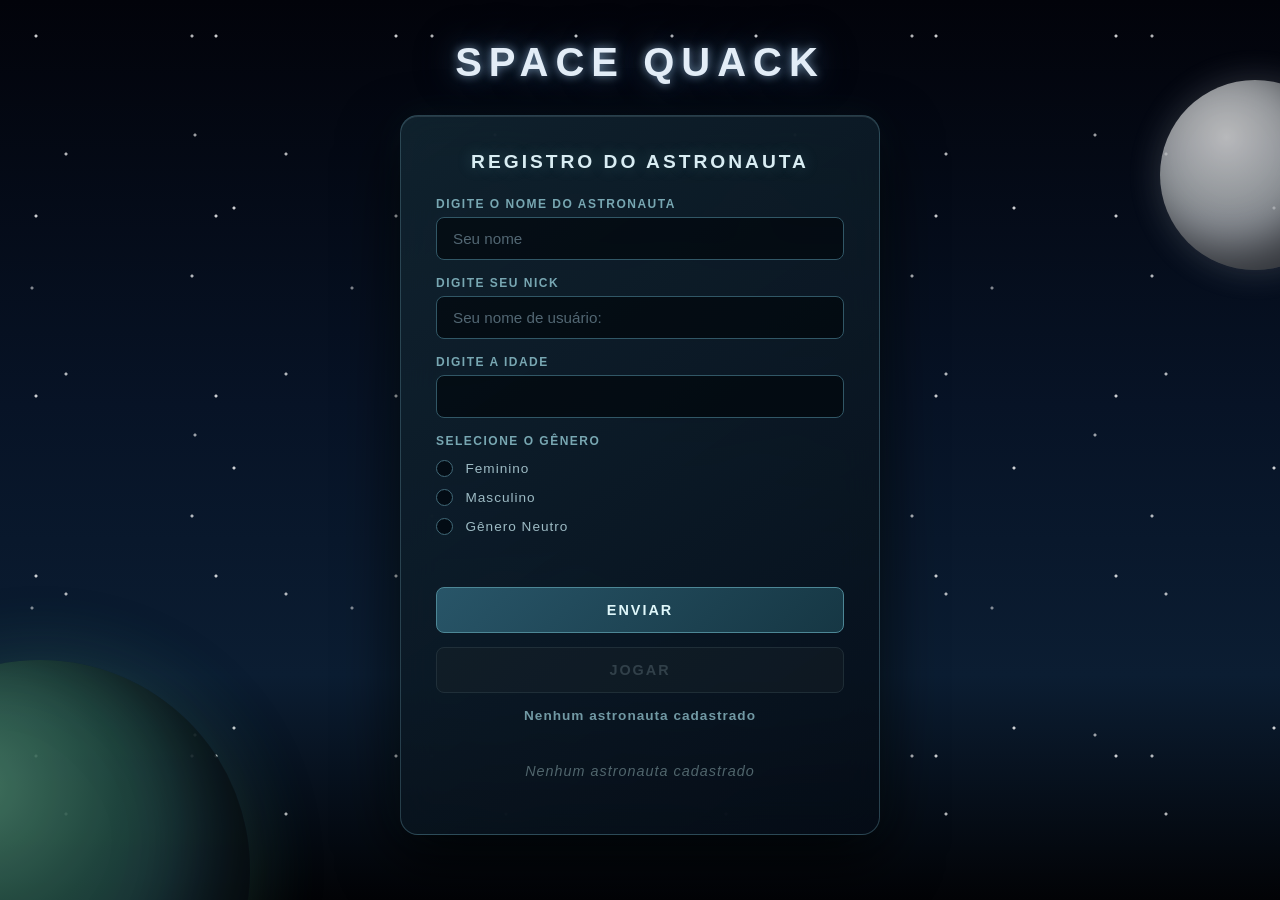
<file: index.html>
<!DOCTYPE html>
<html lang="pt-br">
<head>
    <meta charset="UTF-8">
    <meta name="viewport" content="width=device-width, initial-scale=1.0">
    <title>SPACE FISH</title>
    <link rel="stylesheet" href="game.css">
</head>
<body>

   <header class="br">
    <h1>SPACE QUACK</h1>
</header>
   
<div class="container">
<form id="from">
    
    <input type="hidden" id="idJogador">

    <h2>REGISTRO DO ASTRONAUTA</h2>
    <p>DIGITE O NOME DO ASTRONAUTA</p>
    <input type="text" placeholder="Seu nome" id="nome" maxlength="20">
    <br>

    <p>DIGITE SEU NICK</p>
    <input type="text" placeholder="Seu nome de usuário: " id="user" maxlength="20">
    <br>

    <p>DIGITE A IDADE</p>
    <input type="number" min="18" max="50" id="idade">
    <br>

    <p>SELECIONE O GÊNERO</p>
    <input type="radio" id="feminino" name="genero" value="Feminino">
    <label for="feminino">Feminino</label><br>

    <input type="radio" id="masculino" name="genero" value="Masculino">
    <label for="masculino">Masculino</label><br>

    <input type="radio" id="neutro" name="genero" value="Neutro">
    <label for="neutro">Gênero Neutro</label>
    <br><br>

<button id="ENVIAR">ENVIAR</button>
<button id="JOGAR">JOGAR</button>
</form> 
<div id="contador" style="margin-top: 15px; font-weight: bold;"></div>
<div id="listaJogadores" style="margin-top: 20px;"></div>

</div>
<script src="jg.js"></script>
    </body>
</html>
</file>
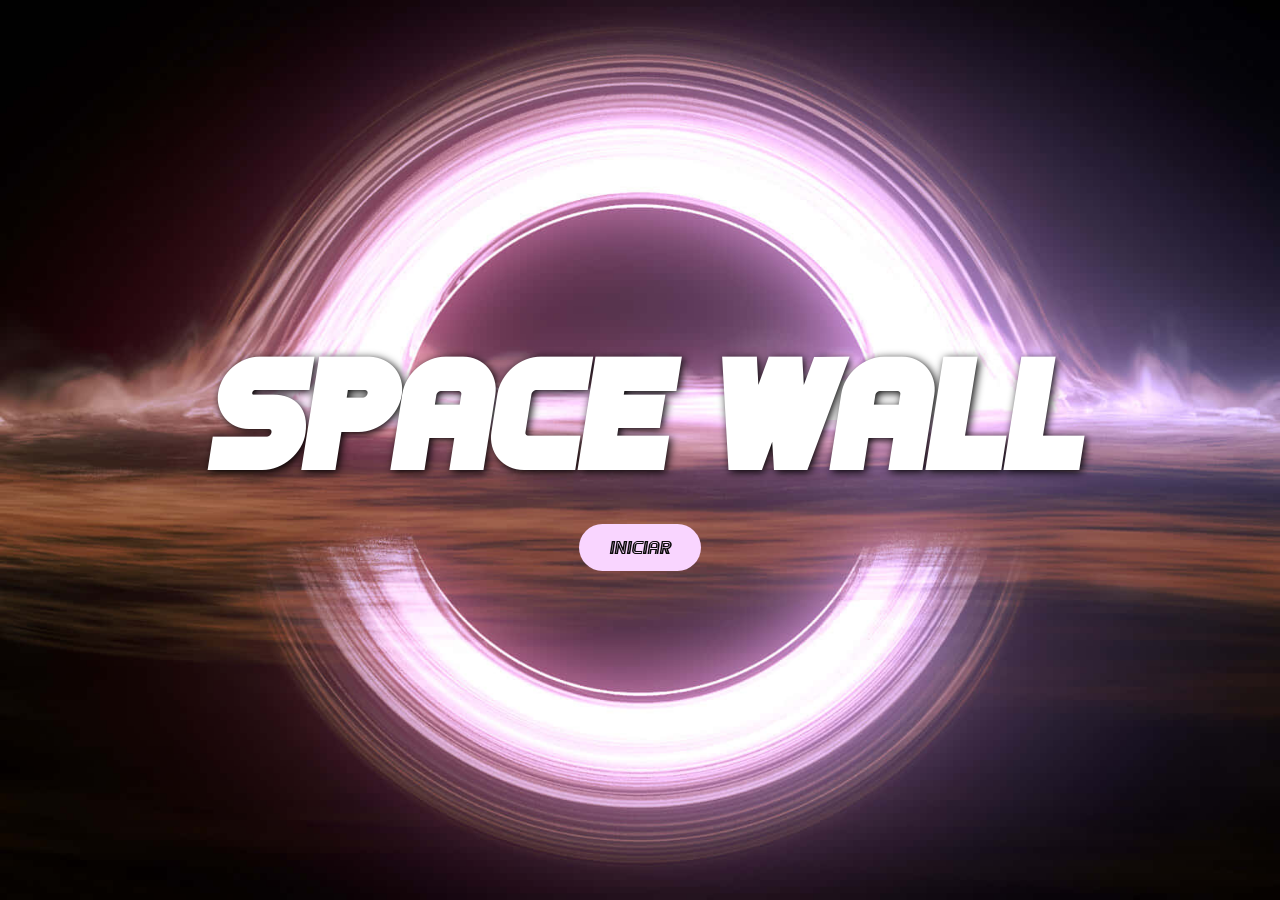
<file: game/index (2).html>
<!DOCTYPE html>
<html lang="en">
<head>
    <meta charset="UTF-8">
    <meta name="viewport" content="width=device-width, initial-scale=1.0">
    <title>SPACE WALL</title>
    <link rel="stylesheet" href="cenar.css">
</head>
<body>
    <div id="game-wrapper">
        <h1 class="container">SPACE WALL</h1>
        <button id="play">INICIAR</button>
        
    </div>

    <script src="game.js"></script>
</body>
</html>
</file>
<file: game.css>
* {
    margin: 0;
    padding: 0;
    box-sizing: border-box;
    font-family: 'Inter', -apple-system, BlinkMacSystemFont, sans-serif;
}

body {
    background:
        radial-gradient(circle at 20% 20%, rgba(255,255,255,0.8) 0 1px, transparent 2px),
        radial-gradient(circle at 80% 15%, rgba(255,255,255,0.7) 0 1px, transparent 2px),
        radial-gradient(circle at 65% 45%, rgba(255,255,255,0.6) 0 1px, transparent 2px),
        radial-gradient(circle at 30% 70%, rgba(255,255,255,0.7) 0 1px, transparent 2px),
        radial-gradient(circle at 90% 80%, rgba(255,255,255,0.8) 0 1px, transparent 2px),
        radial-gradient(circle at 10% 90%, rgba(255,255,255,0.5) 0 1px, transparent 2px),
        linear-gradient(
            180deg,
            #02030a 0%,
            #071326 45%,
            #0b1d32 75%,
            #020306 100%
        );
    background-size:
        180px 180px,
        240px 240px,
        300px 300px,
        220px 220px,
        260px 260px,
        320px 320px,
        100% 100%;
    color: #d9e7f5;
    min-height: 100vh;
    display: flex;
    flex-direction: column;
    align-items: center;
    padding: 40px 20px;
    overflow-x: hidden;
    position: relative;
}

body::before {
    content: "";
    position: fixed;
    width: 420px;
    height: 420px;
    border-radius: 50%;
    left: -170px;
    bottom: -180px;
    background:
        radial-gradient(
            circle at 35% 30%,
            #477c65 0%,
            #234c43 35%,
            #172f38 60%,
            #09121d 100%
        );
    box-shadow:
        0 0 80px rgba(61, 125, 103, 0.35),
        inset -40px -30px 80px rgba(0,0,0,0.7);
    opacity: 0.9;
    z-index: -1;
}

body::after {
    content: "";
    position: fixed;
    width: 190px;
    height: 190px;
    border-radius: 50%;
    right: -70px;
    top: 80px;
    background:
        radial-gradient(
            circle at 35% 30%,
            #e6e6e6 0%,
            #aaaeb2 45%,
            #646970 100%
        );
    box-shadow:
        0 0 35px rgba(220,225,230,0.25),
        inset -25px -20px 40px rgba(0,0,0,0.5);
    opacity: 0.8;
    z-index: -1;
}

.br {
    margin-bottom: 30px;
    text-align: center;
}

.br h1 {
    font-size: 2.5rem;
    color: #e3edf7;
    font-weight: 700;
    letter-spacing: 7px;
    text-shadow:
        0 0 10px rgba(180,220,255,0.6),
        0 0 30px rgba(77,145,190,0.5),
        0 0 60px rgba(50,100,150,0.3);
}

.container {
    background:
        linear-gradient(
            145deg,
            rgba(20, 42, 54, 0.75),
            rgba(5, 12, 22, 0.85)
        );
    backdrop-filter: blur(18px);
    -webkit-backdrop-filter: blur(18px);
    border: 1px solid rgba(117, 174, 192, 0.3);
    border-radius: 18px;
    padding: 35px;
    width: 100%;
    max-width: 480px;
    box-shadow:
        0 25px 60px rgba(0,0,0,0.8),
        inset 0 1px 0 rgba(220,240,255,0.12),
        0 0 40px rgba(48,104,119,0.12);
}

form h2 {
    font-size: 1.2rem;
    color: #d9edf3;
    margin-bottom: 24px;
    text-align: center;
    letter-spacing: 3px;
    font-weight: 600;
    text-shadow: 0 0 15px rgba(115,190,200,0.3);
}

form p {
    font-size: 0.75rem;
    color: #78a7b2;
    margin-top: 16px;
    margin-bottom: 6px;
    text-transform: uppercase;
    letter-spacing: 1.5px;
    font-weight: 600;
}

input[type="text"],
input[type="number"] {
    width: 100%;
    padding: 12px 16px;
    background: rgba(0, 5, 10, 0.65);
    border: 1px solid #315766;
    border-radius: 8px;
    color: #d9edf3;
    font-size: 0.95rem;
    transition: all 0.3s ease;
}

input[type="text"]::placeholder,
input[type="number"]::placeholder {
    color: #526773;
}

input[type="text"]:focus,
input[type="number"]:focus {
    outline: none;
    border-color: #8acbd2;
    background: rgba(11, 30, 39, 0.8);
    box-shadow:
        0 0 12px rgba(87,181,194,0.25),
        inset 0 0 10px rgba(87,181,194,0.05);
}

input[type="radio"] {
    appearance: none;
    -webkit-appearance: none;
    width: 17px;
    height: 17px;
    margin: 6px 8px 6px 0;
    vertical-align: middle;
    background: rgba(0, 5, 10, 0.65);
    border: 1px solid #416978;
    border-radius: 50%;
    cursor: pointer;
    position: relative;
    transition: all 0.2s ease;
}

input[type="radio"]:checked {
    border-color: #9adbe1;
    background: #347887;
    box-shadow: 0 0 10px rgba(86,185,199,0.35);
}

input[type="radio"]:checked::after {
    content: "";
    position: absolute;
    width: 7px;
    height: 7px;
    background: #e4f7fa;
    border-radius: 50%;
    top: 4px;
    left: 4px;
}

label {
    font-size: 0.85rem;
    cursor: pointer;
    color: #9dbbc4;
    margin-right: 12px;
    letter-spacing: 1px;
    vertical-align: middle;
}

#ENVIAR,
#JOGAR {
    width: 100%;
    margin-top: 14px;
    padding: 14px;
    background:
        linear-gradient(
            135deg,
            #285568,
            #163744
        );
    border: 1px solid #4d8796;
    border-radius: 8px;
    color: #dff7fa;
    font-size: 0.9rem;
    font-weight: 600;
    letter-spacing: 2px;
    cursor: pointer;
    transition: all 0.3s ease;
}

#ENVIAR {
    margin-top: 28px;
}

#ENVIAR:hover,
#JOGAR:hover {
    background:
        linear-gradient(
            135deg,
            #397f8f,
            #255565
        );
    color: #ffffff;
    border-color: #a7e3e8;
    box-shadow:
        0 0 20px rgba(68,169,184,0.4),
        0 0 45px rgba(50,110,130,0.15);
    transform: translateY(-2px);
}

#JOGAR:disabled {
    background: rgba(30,40,45,0.55);
    color: #53646a;
    border-color: #33434a;
    cursor: not-allowed;
    box-shadow: none;
    transform: none;
    opacity: 0.55;
}

#contador {
    text-align: center;
    color: #7199a4;
    font-size: 0.85rem;
    margin: 24px 0 10px 0;
    letter-spacing: 1px;
}

#listaJogadores {
    display: flex;
    flex-direction: column;
    gap: 15px;
    width: 100%;
    max-width: 480px;
    margin-top: 10px;
}

.card {
    background:
        linear-gradient(
            145deg,
            rgba(23,55,66,0.45),
            rgba(3,12,19,0.7)
        );
    border: 1px solid rgba(70,126,139,0.4);
    border-radius: 12px;
    padding: 20px;
    position: relative;
    backdrop-filter: blur(12px);
    box-shadow:
        0 12px 35px rgba(0,0,0,0.55),
        inset 0 1px 0 rgba(220,240,255,0.05);
    transition: all 0.3s ease;
}

.card:hover {
    border-color: rgba(137,211,218,0.55);
    transform: translateY(-3px);
    box-shadow:
        0 15px 40px rgba(0,0,0,0.65),
        0 0 25px rgba(63,140,155,0.12);
}

.card h3 {
    color: #d7eef2;
    font-size: 1.1rem;
    margin-bottom: 12px;
    border-bottom: 1px solid rgba(68,126,140,0.3);
    padding-bottom: 8px;
    letter-spacing: 1px;
}

.card p {
    font-size: 0.85rem;
    margin-bottom: 6px;
    color: #88aab3;
}

.card p strong {
    color: #d7eef2;
}

.acoes {
    display: flex;
    gap: 10px;
    margin-top: 16px;
}

.acoes button {
    flex: 1;
    padding: 8px;
    border-radius: 6px;
    border: 1px solid #426d78;
    font-weight: 600;
    font-size: 0.8rem;
    letter-spacing: 1px;
    cursor: pointer;
    background: rgba(18,45,54,0.5);
    color: #b8d4da;
    transition: all 0.2s ease;
}

.acoes button:hover {
    background: #347786;
    color: #ffffff;
    border-color: #8bd5dc;
}

.acoes .botao-excluir {
    background: rgba(50,25,30,0.45);
    border-color: #6b555c;
    color: #a9979d;
}

.acoes .botao-excluir:hover {
    background: #70434d;
    color: #ffffff;
    border-color: #d9aab2;
}

.lista-vazia {
    text-align: center;
    color: #50656c;
    font-style: italic;
    padding: 20px;
    font-size: 0.9rem;
    letter-spacing: 1px;
}

@media (max-width: 600px) {
    body {
        padding: 25px 12px;
    }

    .br h1 {
        font-size: 1.8rem;
        letter-spacing: 4px;
    }

    .container {
        padding: 25px 20px;
    }

    form h2 {
        font-size: 1rem;
        letter-spacing: 2px;
    }

    .acoes {
        flex-direction: column;
    }

    .acoes button {
        width: 100%;
    }
}
</file>
<file: game/cenar.css>
/* ==================================================
   CONFIGURAÇÕES GERAIS
   ================================================== */

* {
    margin: 0;
    padding: 0;
    box-sizing: border-box;
}

@font-face {
    font-family: "SPACE";
    src: url("Games-Italic.ttf");
}

body {
    background-image: url("../img/buraco.jpg");
    background-size: cover;
    background-position: center;
    background-repeat: no-repeat;

    width: 100%;
    height: 100vh;
    height: 100dvh;

    font-family: "SPACE", Arial, sans-serif;
    color: white;

    overflow: hidden;
    position: relative;

    user-select: none;
    -webkit-user-select: none;

    touch-action: manipulation;
}

body.jogo {
    background-image: url("../img/terra.jpg");
}

body.tela-preta {
    background: #000 !important;
    background-image: none !important;
}

.sumir {
    display: none !important;
}


/* ==================================================
   TELA INICIAL
   ================================================== */

#game-wrapper {
    display: flex;
    flex-direction: column;
    align-items: center;
    justify-content: center;

    height: 100vh;
    height: 100dvh;
}

.container {
    font-size: clamp(3rem, 12vw, 180px);
    margin-bottom: 20px;
    text-align: center;

    text-shadow: 2px 2px 8px #000;
}


/* ==================================================
   BOTÕES
   ================================================== */

#play,
#reiniciar {
    padding: 12px 30px;

    font-family: "SPACE", Arial, sans-serif;
    font-size: 1.2rem;

    cursor: pointer;

    border: none;
    border-radius: 50px;

    transition:
        transform 0.2s,
        background 0.3s;
}

#play {
    background: #f9d5ff;
    color: #0c0b0b;
}

#play:hover {
    background: #926d43;
    color: white;

    transform: scale(1.05);
}

#Volta {
    position: absolute;

    top: 20px;
    left: 20px;

    font-size: 1.5rem;

    background: rgba(0, 0, 0, 0.5);
    color: white;

    border: 1px solid rgba(255, 255, 255, 0.3);

    padding: 8px 15px;
    border-radius: 80px;

    cursor: pointer;

    z-index: 30;
}


/* ==================================================
   INFORMAÇÕES DO JOGADOR
   ================================================== */

#jogador-info {
    position: absolute;

    top: 20px;
    right: 20px;

    display: none;
    align-items: center;

    gap: 12px;

    max-width: calc(100% - 90px);

    padding: 8px 12px;

    background: rgba(5, 12, 30, 0.8);

    border: 1px solid rgba(180, 210, 255, 0.4);
    border-radius: 16px;

    z-index: 25;
}

body.jogo #jogador-info {
    display: flex;
}

#jogador-nickname {
    font-size: 1rem;

    overflow-wrap: anywhere;

    color: #e7f2ff;
}


/* ==================================================
   VIDAS
   ================================================== */

#vidas {
    display: flex;
    align-items: center;
    gap: 4px;
}

.vida {
    width: 32px;
    height: 32px;

    object-fit: contain;

    transition:
        opacity 0.25s,
        filter 0.25s;
}

.vida.perdida {
    opacity: 0.18;
    filter: grayscale(1);
}


/* ==================================================
   PAINEL DO STEVEN
   ================================================== */

#mensagem-steven {
    display: none;

    position: fixed;

    top: 82px;
    left: 50%;

    transform: translateX(-50%);

    width: min(510px, calc(100% - 32px));

    max-height: min(230px, calc(100dvh - 100px));

    overflow-y: auto;

    grid-template-columns: 44px minmax(0, 1fr);

    align-items: start;
    gap: 10px;

    padding: 10px 14px;

    background:
        radial-gradient(
            ellipse at 15% 0%,
            rgba(126, 87, 194, 0.22),
            transparent 50%
        ),
        linear-gradient(
            135deg,
            rgba(10, 8, 37, 0.97),
            rgba(25, 18, 65, 0.96),
            rgba(8, 15, 44, 0.97)
        );

    border: 1px solid rgba(155, 175, 255, 0.55);

    border-radius: 12px;

    box-shadow:
        0 0 18px rgba(93, 72, 200, 0.2),
        inset 0 0 15px rgba(100, 105, 255, 0.05);

    color: white;

    z-index: 20;

    backdrop-filter: blur(10px);
    -webkit-backdrop-filter: blur(10px);

    scrollbar-width: thin;
    scrollbar-color: #7d6bd8 transparent;
}

body.jogo #mensagem-steven {
    display: grid;

    animation: stevenEntrada 0.35s ease;
}


/* ==================================================
   AVATAR DO STEVEN
   ================================================== */

.steven-avatar {
    width: 44px;
    height: 44px;

    display: flex;

    align-items: center;
    justify-content: center;

    overflow: hidden;

    border-radius: 50%;

    background:
        radial-gradient(
            circle at 35% 25%,
            #8276df,
            #29205f 65%,
            #100d30
        );

    border: 1px solid rgba(180, 190, 255, 0.7);

    box-shadow:
        0 0 10px rgba(113, 135, 255, 0.25);

    flex-shrink: 0;
}

.steven-avatar img {
    display: block;

    width: 100%;
    height: 100%;

    padding: 2px;

    object-fit: contain;
}


/* ==================================================
   CABEÇALHO DO STEVEN
   ================================================== */

.steven-conteudo {
    min-width: 0;
}

.steven-cabecalho {
    display: flex;

    justify-content: space-between;
    align-items: center;

    gap: 8px;

    margin-bottom: 5px;
}

.steven-cabecalho h2 {
    color: #bbaaff;

    font-size: 1rem;

    margin-bottom: 2px;

    text-shadow:
        0 0 8px rgba(130, 105, 255, 0.5);
}

.steven-status {
    display: block;

    font-family: Arial, sans-serif;

    color: #8cdbff;

    font-size: 0.55rem;
    letter-spacing: 1px;
}

.steven-decoracao {
    color: #c4aaff;

    font-size: 1.5rem;

    text-shadow:
        0 0 10px #a88aff;
}


/* ==================================================
   SAUDAÇÃO
   ================================================== */

.steven-saudacao {
    font-family: Arial, sans-serif;

    font-size: 0.76rem;
    line-height: 1.35;

    margin-bottom: 6px;

    color: #e4e6ff;
}


/* ==================================================
   SEPARADOR DAS INSTRUÇÕES
   ================================================== */

.steven-separador {
    font-family: Arial, sans-serif;

    font-size: 0.57rem;
    letter-spacing: 1px;

    color: #a9a4ff;

    border-bottom: 1px solid rgba(155, 145, 255, 0.25);

    padding-bottom: 4px;
    margin-bottom: 6px;
}


/* ==================================================
   REGRAS DOS OBSTÁCULOS
   ================================================== */

.steven-regras {
    display: grid;

    grid-template-columns: repeat(3, minmax(0, 1fr));

    gap: 5px;

    list-style: none;

    margin: 6px 0;
    padding: 0;
}

.steven-regras li {
    display: flex;

    align-items: center;

    gap: 5px;

    min-width: 0;

    padding: 5px;

    background: rgba(95, 82, 185, 0.15);

    border: 1px solid rgba(149, 154, 255, 0.16);

    border-radius: 7px;

    font-family: Arial, sans-serif;
}

.regra-icone {
    width: 25px;
    height: 25px;

    display: flex;

    align-items: center;
    justify-content: center;

    flex-shrink: 0;

    font-size: 0.9rem;
}

.steven-regras li strong {
    display: block;

    color: #c6baff;

    font-size: 0.68rem;

    margin-bottom: 2px;
}

.steven-regras li small {
    display: block;

    color: #e1e5ff;

    font-size: 0.58rem;
    line-height: 1.2;
}


/* ==================================================
   ALERTA DO STEVEN
   ================================================== */

.steven-alerta {
    display: flex;

    align-items: center;

    gap: 6px;

    margin-top: 6px;

    padding: 6px 8px;

    border-left: 3px solid #c1a2ff;

    border-radius: 0 7px 7px 0;

    background: rgba(119, 75, 186, 0.16);
}

.alerta-icone {
    flex-shrink: 0;

    font-size: 0.7rem;
}

.steven-alerta p {
    font-family: Arial, sans-serif;

    font-size: 0.66rem;
    line-height: 1.3;

    color: #f0e9ff;
}

.steven-alerta strong {
    color: #e0caff;
}


/* ==================================================
   ANIMAÇÃO DO STEVEN
   ================================================== */

@keyframes stevenEntrada {
    from {
        opacity: 0;
        transform: translate(-50%, -8px);
    }

    to {
        opacity: 1;
        transform: translate(-50%, 0);
    }
}


/* ==================================================
   ASTRONAUTA DO JOGADOR
   ================================================== */

#personagem-container {
    display: none;

    position: absolute;

    left: 12%;

    bottom: 81px;

    width: 260px;

    flex-direction: column;

    align-items: center;

    text-align: center;

    z-index: 4;

    transform: translateY(0);

    transform-origin: bottom center;

    will-change: transform;
}

body.jogo #personagem-container {
    display: flex;
}


/* ==================================================
   NOME PRÓXIMO AO ASTRONAUTA
   ================================================== */

#jogador-nome {
    position: relative;

    z-index: 2;

    display: block;

    width: max-content;

    max-width: 100%;

    margin: 0 auto -230px;

    padding: 3px 10px;

    font-size: clamp(1rem, 2.5vw, 1.4rem);

    line-height: 1.1;

    text-align: center;

    overflow-wrap: anywhere;

    color: #fff;

    background: rgba(13, 12, 46, 0.82);

    border: 1px solid rgba(161, 190, 255, 0.45);

    border-radius: 10px;

    box-shadow:
        0 0 8px rgba(128, 191, 255, 0.18);

    text-shadow:
        0 0 7px #80bfff,
        0 0 13px #508cff;
}


/* ==================================================
   IMAGEM DO ASTRONAUTA
   ================================================== */

#personagem {
    display: block;

    width: auto;

    height: clamp(280px, 40vh, 360px);

    max-width: 250px;

    object-fit: contain;

    object-position: bottom center;

    transform: none;

    transform-origin: bottom center;

    filter:
        drop-shadow(
            0 0 12px rgba(150, 200, 255, 0.55)
        );

    flex-shrink: 0;
}


/* ==================================================
   ÁREA DOS OBSTÁCULOS
   ================================================== */

#area-obstaculos {
    position: absolute;

    inset: 0;

    overflow: hidden;

    pointer-events: none;

    z-index: 3;
}

.obstaculo {
    position: absolute;

    object-fit: contain;

    pointer-events: none;

    will-change: left;
}


/* ==================================================
   METEORO
   ================================================== */

.obstaculo.meteoro {
    bottom: 100px;

    width: 105px;
    height: 105px;
}


/* ==================================================
   ALIEN
   ================================================== */

.obstaculo.alien {
    bottom: 200px;

    width: 125px;
    height: 115px;
}


/* ==================================================
   ESTRELA
   ================================================== */

.obstaculo.estrela {
    bottom: 250px;

    width: 110px;
    height: 110px;

    filter:
        drop-shadow(
            0 0 15px #ffe76b
        );
}


/* ==================================================
   CHÃO LUNAR
   ================================================== */

#lua-linha {
    width: 100%;

    height: 105px;

    position: absolute;

    bottom: -150px;

    left: 0;

    background-image: url("../img/images.jpeg");

    background-size: cover;

    background-position: center;

    background-repeat: no-repeat;

    box-shadow:
        0 -5px 15px rgba(255, 255, 255, 0.3);

    transition:
        bottom 0.6s cubic-bezier(
            0.175,
            0.885,
            0.32,
            1.275
        );

    z-index: 5;
}

#lua-linha.expandir-linha {
    bottom: 0;
}


/* ==================================================
   EFEITO DE IMPACTO
   ================================================== */

#tela-impacto {
    position: fixed;

    inset: 0;

    background: #000;

    opacity: 0;

    pointer-events: none;

    z-index: 50;
}

#tela-impacto.ativo {
    animation: impacto 0.7s ease;
}

@keyframes impacto {
    0%, 35% {
        opacity: 1;
    }

    100% {
        opacity: 0;
    }
}


/* ==================================================
   GAME OVER
   ================================================== */

#game-over {
    display: none;

    position: fixed;

    inset: 0;

    z-index: 60;

    background: rgba(0, 0, 0, 0.96);

    flex-direction: column;

    align-items: center;

    justify-content: center;

    gap: 24px;

    text-align: center;

    padding: 24px;
}

#game-over.visivel {
    display: flex;
}

#game-over h2 {
    color: #ff1f35;

    font-size: clamp(3rem, 10vw, 6rem);

    text-shadow:
        0 0 12px rgba(255, 0, 30, 0.8);
}

#game-over p {
    font-size: clamp(1rem, 4vw, 1.4rem);
}

#reiniciar {
    color: white;

    background: #b50f26;

    border: 1px solid #ff5266;
}

#reiniciar:hover {
    background: #f01936;

    transform: scale(1.05);
}


/* ==================================================
   CELULARES
   ================================================== */

@media (max-width: 600px) {

    #jogador-info {
        top: 12px;
        right: 10px;

        gap: 7px;

        padding: 6px 8px;
    }

    #jogador-nickname {
        font-size: 0.8rem;
    }

    .vida {
        width: 24px;
        height: 24px;
    }


    /* PAINEL DO STEVEN */

    #mensagem-steven {
        top: 66px;

        width: calc(100% - 20px);

        max-height: min(190px, calc(100dvh - 80px));

        grid-template-columns: 34px minmax(0, 1fr);

        gap: 7px;

        padding: 8px 9px;

        border-radius: 10px;
    }

    .steven-avatar {
        width: 34px;
        height: 34px;
    }

    .steven-cabecalho h2 {
        font-size: 0.85rem;
    }

    .steven-status {
        font-size: 0.48rem;
    }

    .steven-saudacao {
        font-size: 0.69rem;
    }

    .steven-separador {
        font-size: 0.5rem;
    }

    .steven-regras {
        gap: 3px;
    }

    .steven-regras li {
        flex-direction: column;

        align-items: flex-start;

        gap: 3px;

        padding: 4px;
    }

    .regra-icone {
        width: 22px;
        height: 22px;

        font-size: 0.8rem;
    }

    .steven-regras li strong {
        font-size: 0.65rem;
    }

    .steven-regras li small {
        font-size: 0.55rem;
    }

    .steven-alerta {
        gap: 4px;

        padding: 5px;
    }

    .steven-alerta p {
        font-size: 0.61rem;
    }


    /* ASTRONAUTA */

    #personagem-container {
        left: 3%;

        bottom: 95px;

        width: 200px;
    }

    #personagem {
        height: clamp(230px, 32vh, 280px);

        max-width: 190px;
    }

    #jogador-nome {
        max-width: 190px;

        margin-bottom: -15px;

        padding: 2px 7px;

        font-size: 0.9rem;
    }


    /* OBSTÁCULOS */

    .obstaculo.meteoro {
        bottom: 90px;

        width: 80px;
        height: 80px;
    }

    .obstaculo.alien {
        bottom: 180px;

        width: 95px;
        height: 90px;
    }

    .obstaculo.estrela {
        bottom: 265px;
        width: 82px;
        height: 82px;
    }


    /* CHÃO */

    #lua-linha {
        height: 95px;
    }

}
</file>
